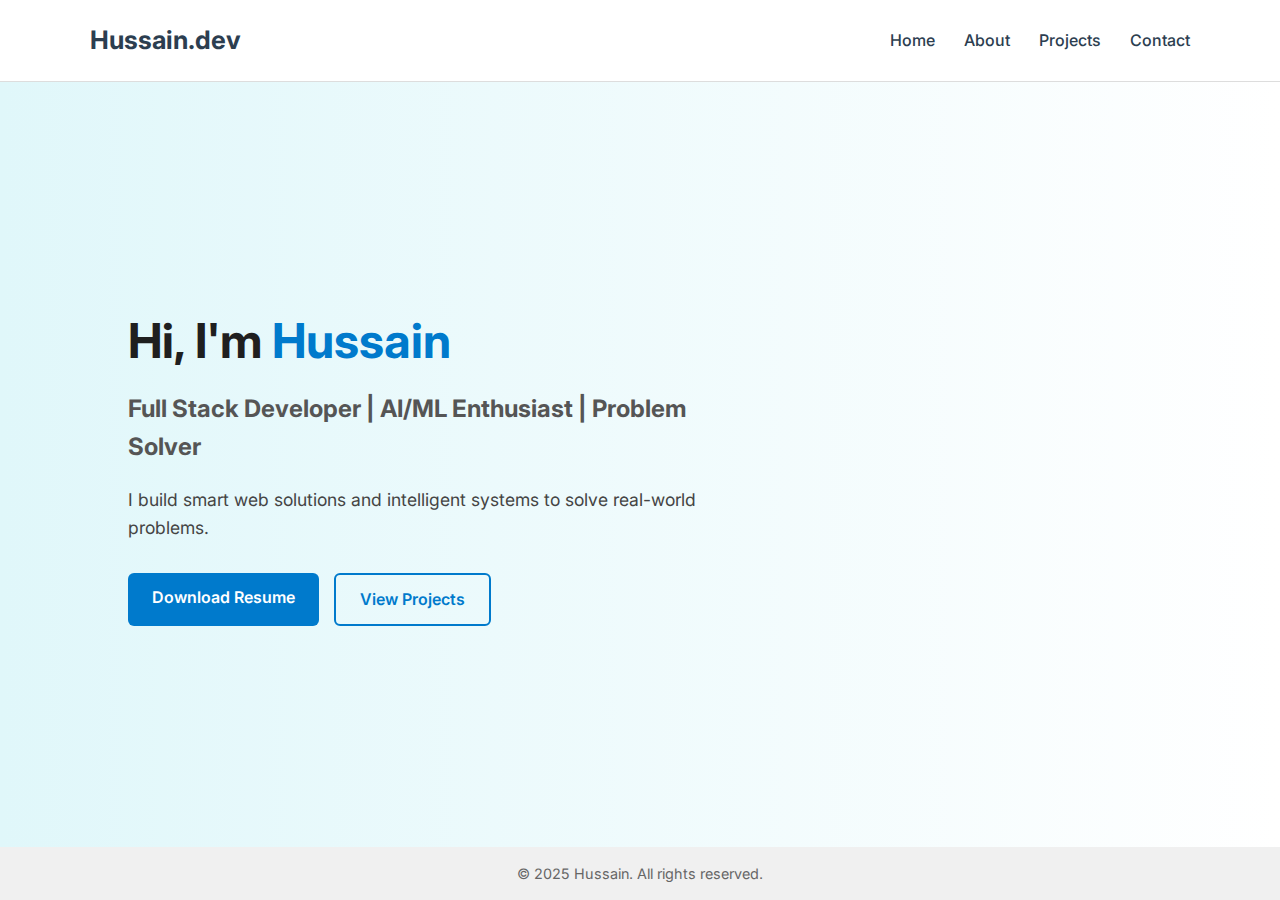
<file: index.html>
<!DOCTYPE html>
<html lang="en">
<head>
  <meta charset="UTF-8" />
  <meta name="viewport" content="width=device-width, initial-scale=1.0"/>
  <title>Hussain | Portfolio</title>
  <link rel="stylesheet" href="style.css"/>
  <link href="https://fonts.googleapis.com/css2?family=Inter:wght@400;600;700&display=swap" rel="stylesheet">
</head>
<body>
  <header>
    <div class="nav-container">
      <div class="logo">Hussain.dev</div>
      <nav class="navbar">
        <a href="#">Home</a>
        <a href="about.html">About</a>
        <a href="#">Projects</a>
        <a href="#">Contact</a>
      </nav>
    </div>
  </header>

  <section class="hero">
    <div class="hero-text">
      <h1>Hi, I'm <span>Hussain</span></h1>
      <h2>Full Stack Developer | AI/ML Enthusiast | Problem Solver</h2>
      <p>I build smart web solutions and intelligent systems to solve real-world problems.</p>
      <div class="cta-buttons">
        <a href="resume.pdf" download class="btn" target ="_blank">Download Resume</a>
        <a href="projects.html" class="btn secondary">View Projects</a>
      </div>
    </div>
  </section>

  <footer>
    <p>&copy; 2025 Hussain. All rights reserved.</p>
  </footer>
</body>
</html>
</file>
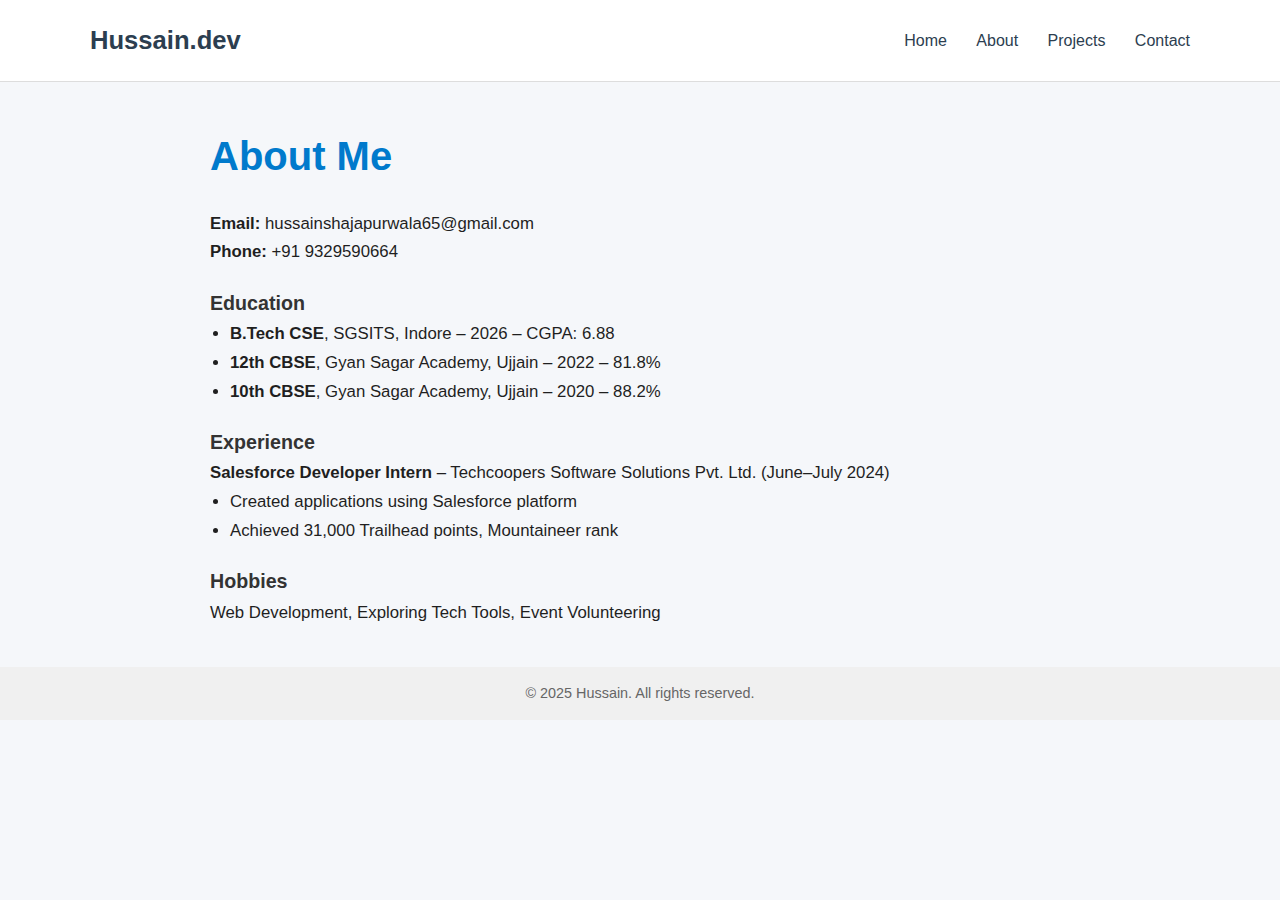
<file: about.html>
<!DOCTYPE html>
<html lang="en">
<head>
  <meta charset="UTF-8" />
  <meta name="viewport" content="width=device-width, initial-scale=1.0"/>
  <title>About | Hussain</title>
  <link rel="stylesheet" href="style.css"/>
</head>
<body>
  <header>
    <div class="nav-container">
      <div class="logo">Hussain.dev</div>
      <nav class="navbar">
        <a href="index.html">Home</a>
        <a href="about.html">About</a>
        <a href="projects.html">Projects</a>
        <a href="contact.html">Contact</a>
      </nav>
    </div>
  </header>

  <main>
    <section class="about">
      <h2>About Me</h2>
      <p><strong>Email:</strong> hussainshajapurwala65@gmail.com</p>
      <p><strong>Phone:</strong> +91 9329590664</p>

      <h3>Education</h3>
      <ul>
        <li><strong>B.Tech CSE</strong>, SGSITS, Indore – 2026 – CGPA: 6.88</li>
        <li><strong>12th CBSE</strong>, Gyan Sagar Academy, Ujjain – 2022 – 81.8%</li>
        <li><strong>10th CBSE</strong>, Gyan Sagar Academy, Ujjain – 2020 – 88.2%</li>
      </ul>

      <h3>Experience</h3>
      <p><strong>Salesforce Developer Intern</strong> – Techcoopers Software Solutions Pvt. Ltd. (June–July 2024)</p>
      <ul>
        <li>Created applications using Salesforce platform</li>
        <li>Achieved 31,000 Trailhead points, Mountaineer rank</li>
      </ul>

      <h3>Hobbies</h3>
      <p>Web Development, Exploring Tech Tools, Event Volunteering</p>
    </section>
  </main>

  <footer>
    <p>&copy; 2025 Hussain. All rights reserved.</p>
  </footer>
</body>
</html>
</file>
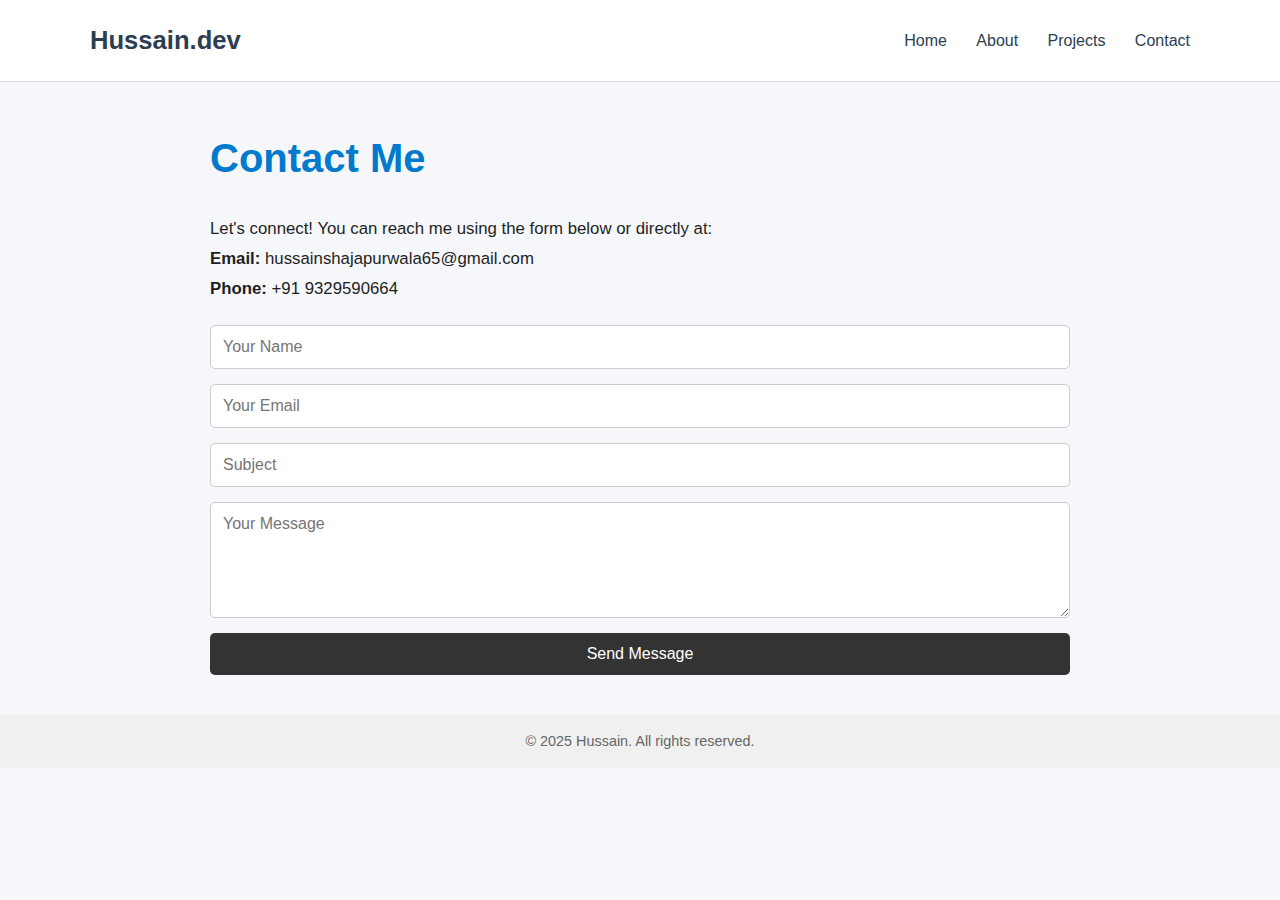
<file: contact.html>
<!DOCTYPE html>
<html lang="en">
<head>
  <meta charset="UTF-8" />
  <meta name="viewport" content="width=device-width, initial-scale=1.0"/>
  <title>Contact | Hussain</title>
  <link rel="stylesheet" href="style.css"/>
</head>
<body>
  <header>
    <div class="nav-container">
      <div class="logo">Hussain.dev</div>
      <nav class="navbar">
        <a href="index.html">Home</a>
        <a href="about.html">About</a>
        <a href="projects.html">Projects</a>
        <a href="contact.html">Contact</a>
      </nav>
    </div>
  </header>

  <main>
    <section class="contact">
      <h2>Contact Me</h2>
      <p>Let's connect! You can reach me using the form below or directly at:</p>
      <p><strong>Email:</strong> hussainshajapurwala65@gmail.com</p>
      <p><strong>Phone:</strong> +91 9329590664</p>

      <form action="https://formsubmit.co/el/kusica" method="POST">
        <!-- Full name -->
        <input type="text" name="name" placeholder="Your Name" required />
      
        <!-- Email -->
        <input type="email" name="email" placeholder="Your Email" required />
      
        <!-- Subject -->
        <input type="text" name="subject" placeholder="Subject" required />
      
        <!-- Message -->
        <textarea name="message" placeholder="Your Message" rows="5" required></textarea>
      
        <!-- Hidden options -->
        <input type="hidden" name="_captcha" value="false">
        <input type="hidden" name="_next" value="thankyou.html">
      
        <!-- Submit -->
        <button type="submit">Send Message</button>
      </form>

    </section>
  </main>

  <footer>
    <p>&copy; 2025 Hussain. All rights reserved.</p>
  </footer>
</body>
</html>
</file>
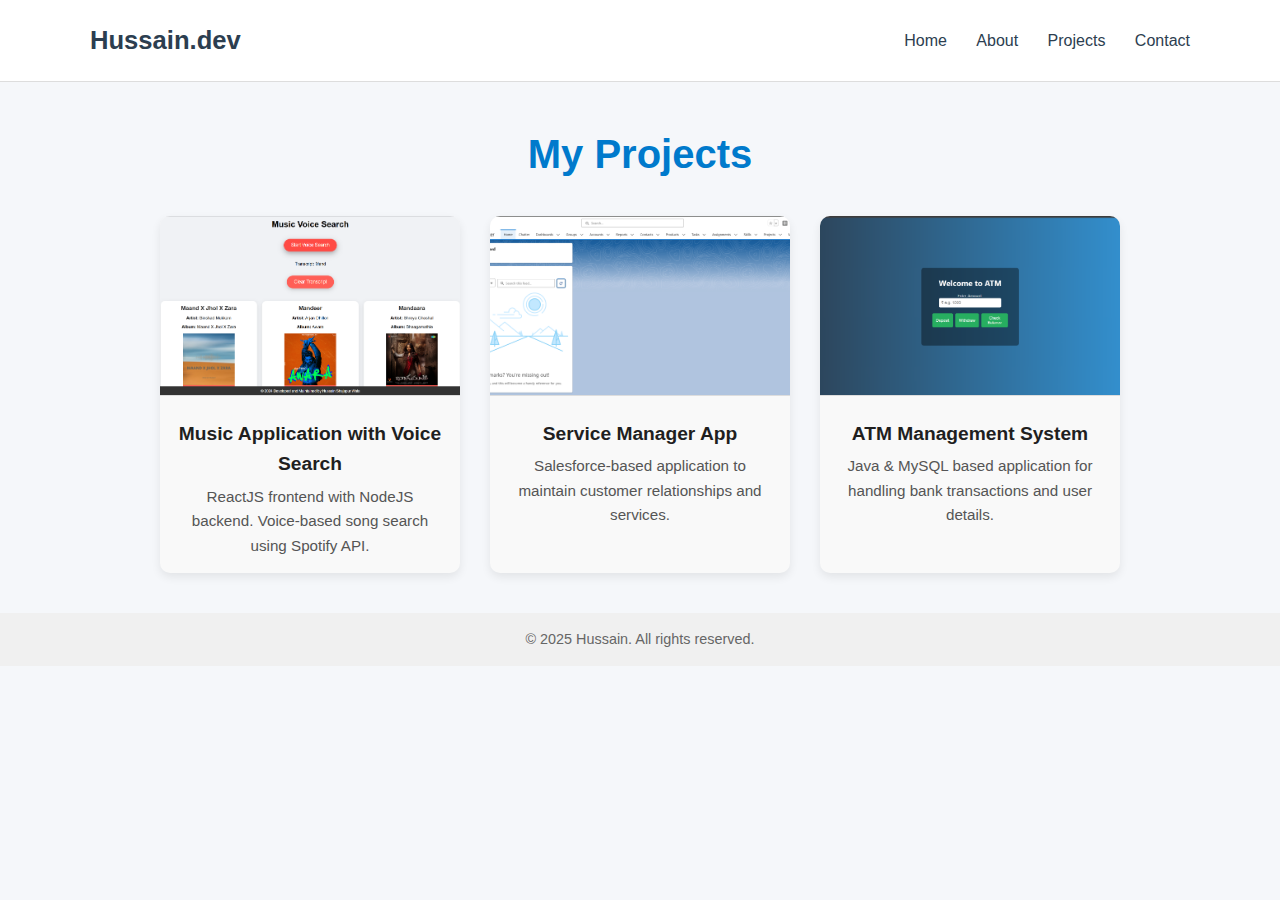
<file: projects.html>
<!DOCTYPE html>
<html lang="en">
<head>
  <meta charset="UTF-8" />
  <meta name="viewport" content="width=device-width, initial-scale=1.0"/>
  <title>Projects | Hussain</title>
  <link rel="stylesheet" href="style.css"/>
</head>
<body>
  <header>
    <div class="nav-container">
      <div class="logo">Hussain.dev</div>
      <nav class="navbar">
        <a href="index.html">Home</a>
        <a href="about.html">About</a>
        <a href="projects.html">Projects</a>
        <a href="contact.html">Contact</a>
      </nav>
    </div>
  </header>

  <main>
    <section class="projects">
      <h2>My Projects</h2>
      <div class="project-gallery">

        <div class="project">
          <img src="images/music-app.png" alt="Music App">
          <h3>Music Application with Voice Search</h3>
          <p>ReactJS frontend with NodeJS backend. Voice-based song search using Spotify API.</p>
        </div>

        <div class="project">
          <img src="images/salesforce-app.png" alt="Salesforce App">
          <h3>Service Manager App</h3>
          <p>Salesforce-based application to maintain customer relationships and services.</p>
        </div>

        <div class="project">
          <img src="images/atm-system.png" alt="ATM System">
          <h3>ATM Management System</h3>
          <p>Java & MySQL based application for handling bank transactions and user details.</p>
        </div>

      </div>
    </section>
  </main>

  <footer>
    <p>&copy; 2025 Hussain. All rights reserved.</p>
  </footer>
</body>
</html>
</file>
<file: style.css>
/* Reset and Base */
* {
  margin: 0;
  padding: 0;
  box-sizing: border-box;
}

body {
  font-family: 'Inter', sans-serif;
  background-color: #f5f7fa;
  color: #1f1f1f;
  line-height: 1.6;
}

/* Header */
header {
  background-color: white;
  border-bottom: 1px solid #ddd;
  padding: 20px 0;
}

.nav-container {
  width: 90%;
  max-width: 1100px;
  margin: auto;
  display: flex;
  justify-content: space-between;
  align-items: center;
}

.logo {
  font-weight: 700;
  font-size: 1.6rem;
  color: #2c3e50;
}

.navbar a {
  margin-left: 25px;
  text-decoration: none;
  color: #2c3e50;
  font-weight: 500;
  transition: color 0.3s ease;
}

.navbar a:hover {
  color: #007acc;
}

/* Hero Section */
.hero {
  display: flex;
  align-items: center;
  justify-content: start;
  height: 85vh;
  padding: 0 10%;
  background: linear-gradient(to right, #e0f7fa, #ffffff);
}

.hero-text {
  max-width: 600px;
}

.hero-text h1 {
  font-size: 3rem;
  margin-bottom: 10px;
}

.hero-text h1 span {
  color: #007acc;
}

.hero-text h2 {
  font-size: 1.5rem;
  color: #555;
  margin-bottom: 20px;
}

.hero-text p {
  font-size: 1.1rem;
  margin-bottom: 30px;
  color: #444;
}

.cta-buttons {
  display: flex;
  gap: 15px;
}

.btn {
  text-decoration: none;
  padding: 12px 24px;
  background-color: #007acc;
  color: white;
  border-radius: 6px;
  font-weight: 600;
  transition: background 0.3s;
}

.btn:hover {
  background-color: #005f99;
}

.btn.secondary {
  background-color: transparent;
  color: #007acc;
  border: 2px solid #007acc;
}

.btn.secondary:hover {
  background-color: #007acc;
  color: white;
}

/* Footer */
footer {
  text-align: center;
  padding: 15px 0;
  background-color: #f0f0f0;
  font-size: 0.9rem;
  color: #666;
}

/* About section styling */
.about {
  max-width: 900px;
  margin: auto;
  padding: 40px 20px;
  font-size: 1.05rem;
  line-height: 1.7;
}

.about h2 {
  font-size: 2.5rem;
  color: #007acc;
  margin-bottom: 20px;
}

.about h3 {
  color: #333;
  margin-top: 20px;
}

.about ul {
  list-style-type: disc;
  margin-left: 20px;
}

/* Contact section styling */
.contact {
  max-width: 900px;
  margin: auto;
  padding: 40px 20px;
  line-height: 1.8;
  font-size: 1.05rem;
}

.contact form {
  display: flex;
  flex-direction: column;
  gap: 15px;
  margin-top: 20px;
}

.contact input, .contact textarea {
  padding: 12px;
  border: 1px solid #ccc;
  border-radius: 5px;
  font-family: inherit;
  font-size: 1rem;
}

.contact button {
  padding: 12px;
  background-color: #333;
  color: white;
  border: none;
  border-radius: 5px;
  cursor: pointer;
  font-size: 1rem;
  transition: background 0.3s ease;
}

.contact button:hover {
  background-color: #555;
}

.contact h2 {
  font-size: 2.5rem;
  color: #007acc;
  margin-bottom: 20px;
}

.projects {
  max-width: 1100px;
  margin: auto;
  padding: 40px 20px;
  text-align: center;
}

/* Project Section Styling*/
.project-gallery {
  display: flex;
  flex-wrap: wrap;
  justify-content: center;
  gap: 30px;
  margin-top: 30px;
}

.project {
  background-color: #f9f9f9;
  border-radius: 10px;
  width: 300px;
  box-shadow: 0 4px 10px rgba(0, 0, 0, 0.08);
  transition: transform 0.3s ease, box-shadow 0.3s ease;
  overflow: hidden;
}

.project:hover {
  transform: translateY(-5px);
  box-shadow: 0 8px 16px rgba(0, 0, 0, 0.12);
}

.project img {
  width: 100%;
  height: 180px;
  object-fit: cover;
  border-bottom: 1px solid #ddd;
}

.project h3 {
  font-size: 1.2rem;
  margin: 15px 10px 5px;
}

.project p {
  padding: 0 15px 15px;
  font-size: 0.95rem;
  color: #555;
}

.projects h2{
  font-size: 2.5rem;
  color: #007acc;
  margin-bottom: 20px;
}
</file>
